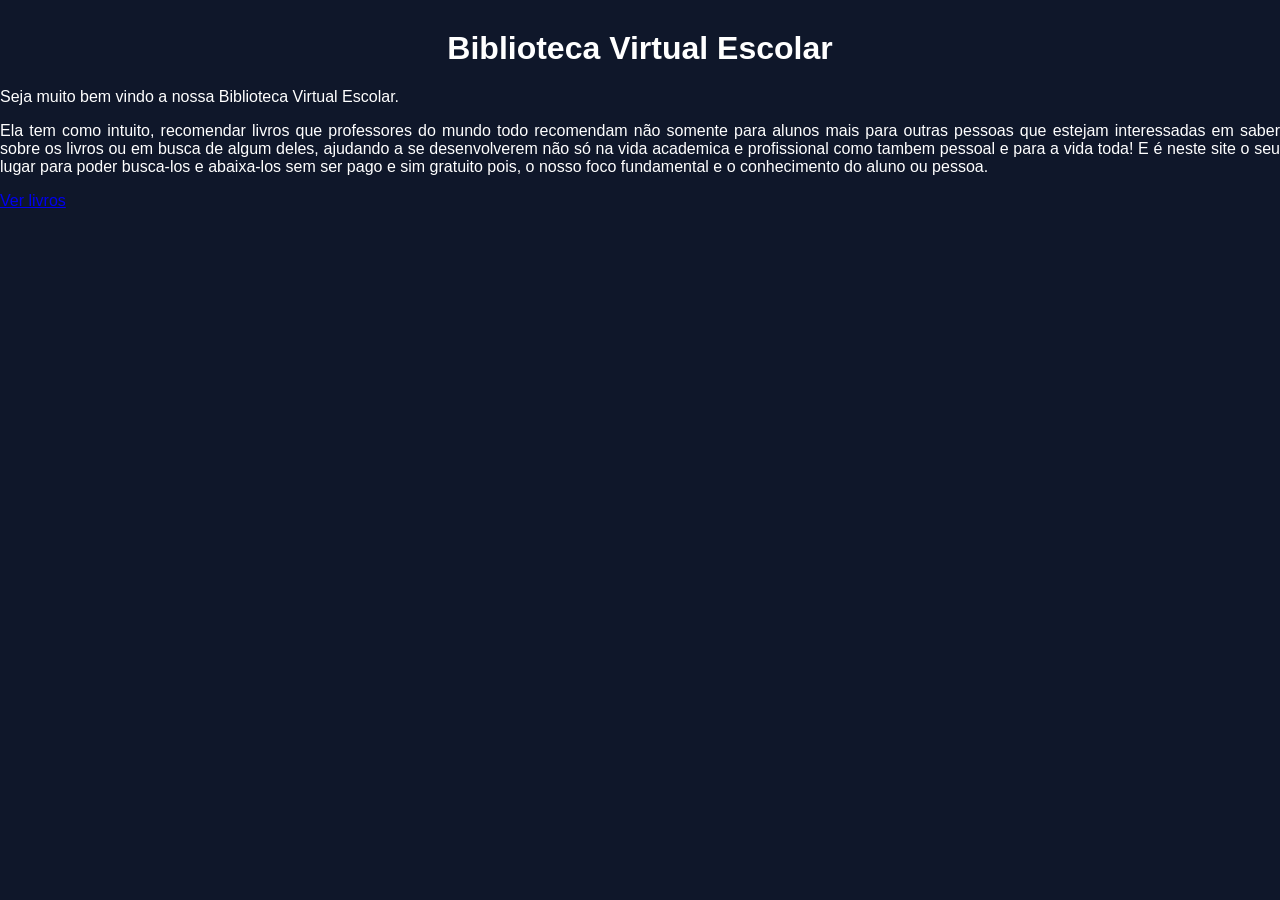
<file: index.html>
<!DOCTYPE html>
<html lang="en">
<head>
    <meta charset="UTF-8">
    <meta name="viewport" content="width=device-width, initial-scale=1.0">
    <link rel="stylesheet" href="./style.css">
    <title>Biblioteca Virtual Escolar</title>
</head>
<body>
    <h1>Biblioteca Virtual Escolar</h1>

    <p>Seja muito bem vindo a nossa Biblioteca Virtual Escolar. </p>
    <p>Ela tem como intuito, recomendar livros que professores do mundo todo recomendam não somente para alunos mais para outras pessoas que estejam interessadas em saber sobre os livros ou em busca de algum deles, ajudando a se desenvolverem não só na vida academica e profissional como tambem pessoal e para a vida toda! E é neste site o seu lugar para poder busca-los e abaixa-los sem ser pago e sim gratuito pois, o nosso foco fundamental e o conhecimento do aluno ou pessoa.</p>
    <a href="biblioteca.html">Ver livros</a>
</body>
</html>
</file>
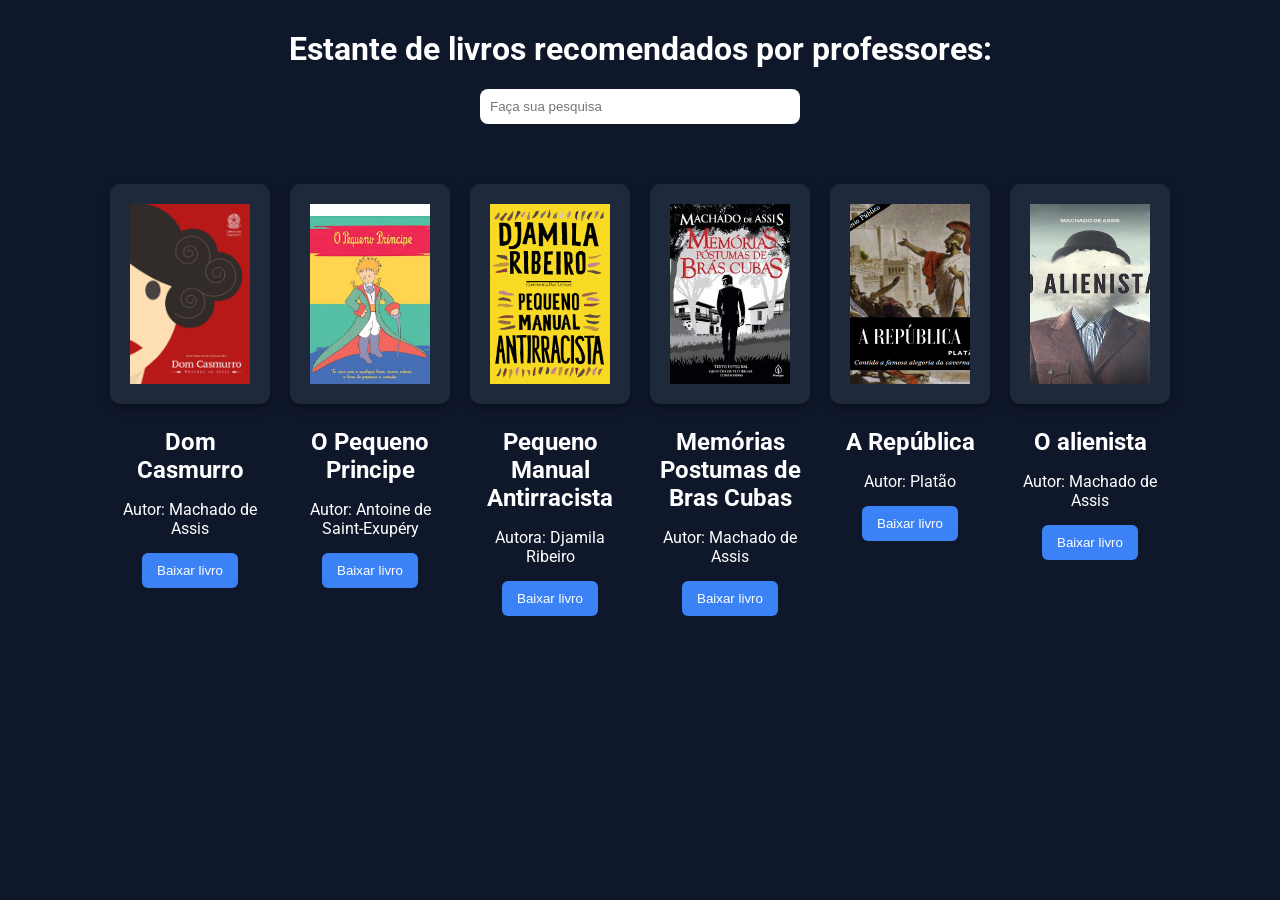
<file: biblioteca.html>
<!DOCTYPE html>
<html lang="en">
<head>
    <meta charset="UTF-8">
    <meta name="viewport" content="width=device-width, initial-scale=1.0">
    <title>Livraria</title>
    <link rel="stylesheet" href="https://fonts.googleapis.com/css2?family=Roboto&display=swap">
    <link rel="stylesheet" href="./style.css">
    <script src="./main.js" defer></script>
</head>
<body>
    <h1>Estante de livros recomendados por professores:</h1>

 <div class="search-box">   
        <input class="search-txt" type="text" placeholder="Faça sua pesquisa" onkeyup="searchbar()">
    </div>

    <div class="card-container">
    </div>


    <div class="estante">

<div class="livro">
<img src="dom-casmurro-32.jpg" alt="Dom Casmurro">
<h2>Dom Casmurro</h2>

<p>Autor: Machado de Assis</p>

<a href="c:\Users\adria\Downloads\Dom_Casmurro-Machado_de_Assis.pdf">
<button>Baixar livro</button>
</a>
</div>

<div class="livro">
    <img src="images.jpeg" alt="O Pequeno Principe">
<h2>O Pequeno Principe</h2>

<p>Autor: Antoine de Saint-Exupéry</p>

<a href="c:\Users\adria\Downloads\o_pequeno_principe_-_antoine_de_saint-exupery_1.pdf">
<button>Baixar livro</button>
</a>
</div>

<div class="livro">
    <img src="PMA.jpg" alt="Pequeno Manual Antirracista">
<h2>Pequeno Manual Antirracista</h2>

<p>Autora: Djamila Ribeiro</p>

<a href="c:\Users\ADRIANYPAOLAGARNICAM\Downloads\ANEXO_SOCIOLOGIA_2ºANO_PEQUENO_MANUAL_ANTIRRACISTA_RIBEIRO_DJAMILA-v_5f0659881d9e4.pdf">
<button>Baixar livro</button>
</a>
</div>

<div class="livro">
    <img src="MPB.jpg" alt="Memórias Postumas de Bras Cubas">
<h2>Memórias Postumas de Bras Cubas</h2>

<p>Autor: Machado de Assis</p>

<a href="c:\Users\ADRIANYPAOLAGARNICAM\Downloads\Memórias Postumas de Brás Cubas - PDF.pdf">
<button>Baixar livro</button>
</a>
</div>

<div class="livro">
    <img src="a-republica.jpg" alt="A República">
<h2>A República</h2>

<p>Autor: Platão</p>

<a href="c:\Users\ADRIANYPAOLAGARNICAM\Downloads\5ca0e9_25f5954b7b7a4a76892d3650ec0cd36c.pdf">
<button>Baixar livro</button>
</a>
</div>

<div class="livro">
    <img src="alienista.jpg" alt="O Alienista">
<h2>O alienista</h2>

<p>Autor: Machado de Assis</p>

<a href="c:\Users\ADRIANYPAOLAGARNICAM\Downloads\O-Alienista.pdf">
<button>Baixar livro</button>
</a>
</div>
</div>
</body>
</html>
</file>
<file: style.css>
body{
    text-align: justify;
    font-family: 'Roboto', sans-serif;
    background-color: #0f172a;
    color: white;
    margin: 0;
    padding: 0;
}

h1{
    text-align: center;
    margin-top: 30px;
}

.search-txt {
    width: 300px;
    padding: 10px;
    border-radius: 8px;
    border: none;
    outline: none;
}

.search-box {
    display: flex;
    justify-content: center;
    margin-bottom: 40px;
}

#searchinput{
    width: 300px;
    padding: 10px;
    border-radius: 8px;
    border: none;
    outline: none;
}

.card-container{
    display: flex;
    justify-content: center;
    flex-wrap: wrap;
    gap: 20px;
}

.estante {
  display: flex;
  gap: 20px;
  flex-wrap: wrap;
  justify-content: center;
  margin-top: 20px;
}

.livro{
    width: 160px;
    text-align: center;
}

.livro img{
    width: 120px;
    height: 180px;
    object-fit: cover;
    background-color: #1e293b;
    padding: 20px;
    border-radius: 10px;
    text-align: center;
    box-shadow: 0px 4px 10px rgba(0,0,0,0.3);
}

.livro h2{
    margin-bottom: 10px;
}

.livro p{
    margin-bottom: 15px;
}

button{
    background-color: #3b82f6;
    color: white;
    border: none;
    padding: 10px 15px;
    border-radius: 6px;
    cursor: pointer;
}

button:hover{
    background-color: #2563eb;
}
</file>
